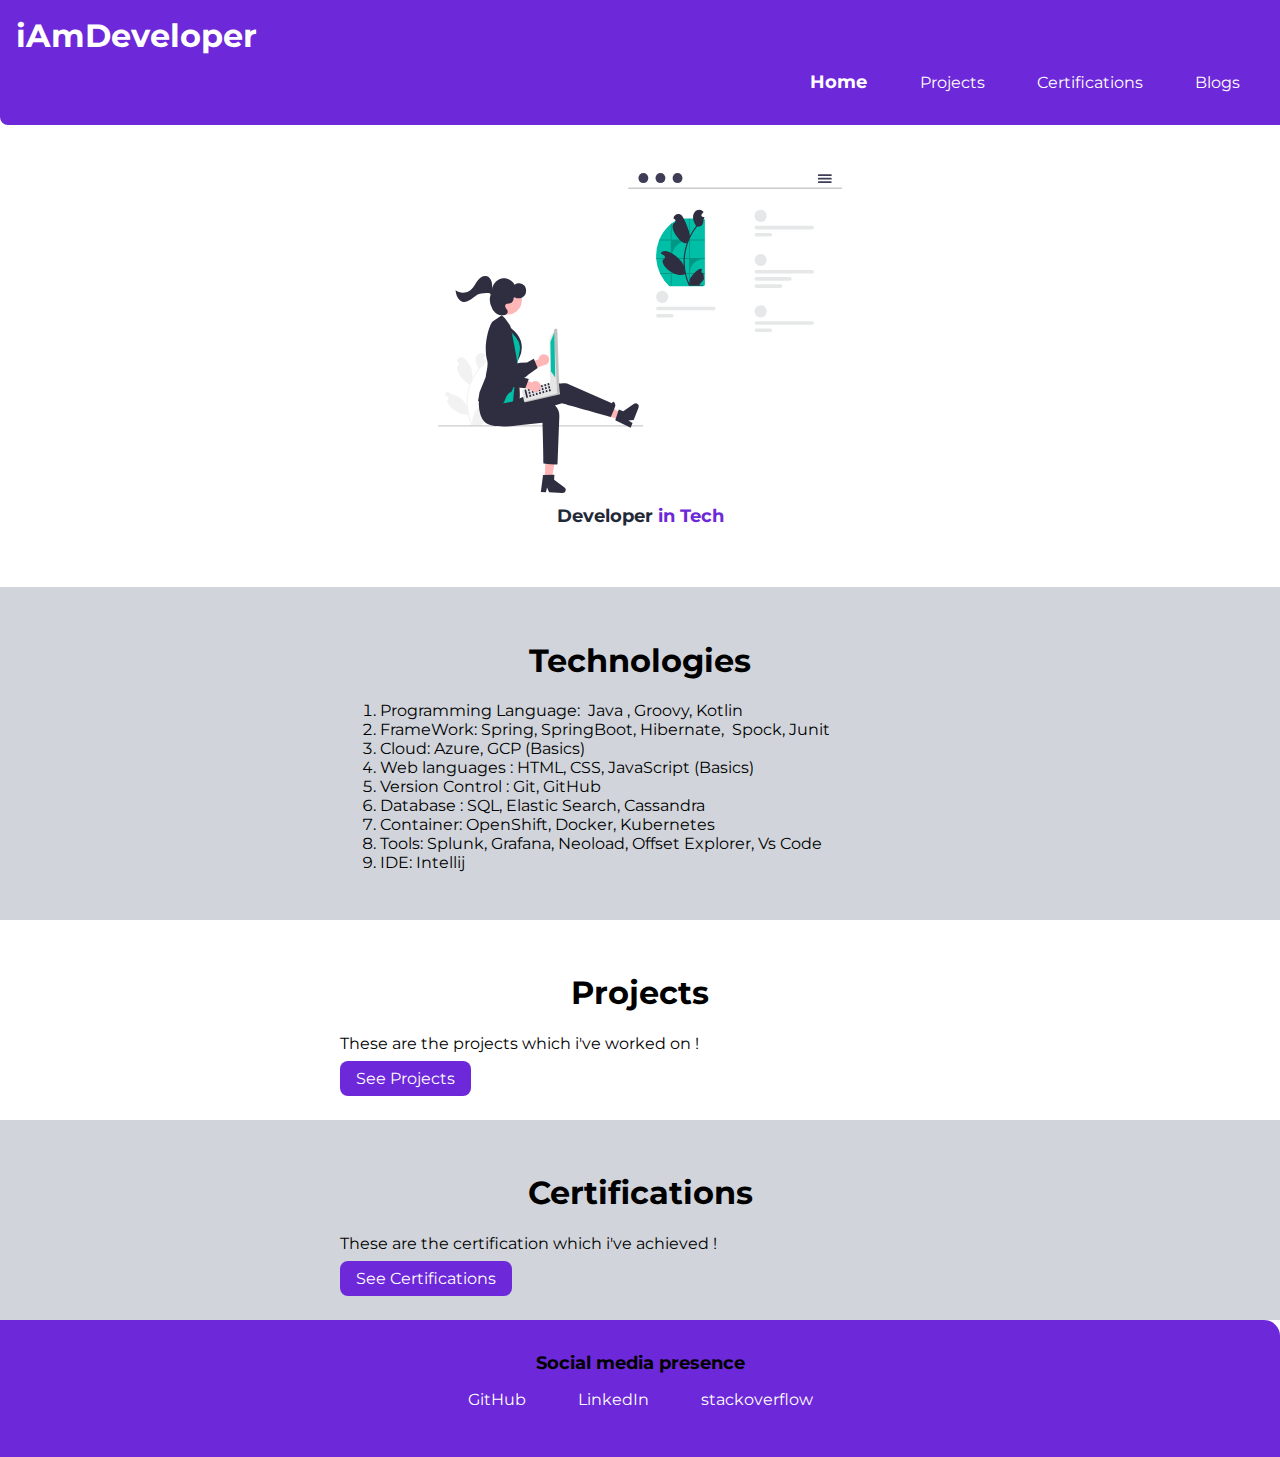
<file: index.html>
<!DOCTYPE html>
<html lang="en">

<head>
    <meta charset="UTF-8">
    <meta name="viewport" content="width=device-width, initial-scale=1.0">
    <title>Document</title>
    <link href="styles.css" rel="stylesheet">
</head>

<body>
    <nav class="navigation container">

        <div class="nav-brand">iAmDeveloper</div>
        <ul class="list-nonbullet right">
            <li class="link-item-inline link-active">
                <a class="link" href="/">Home</a>
            </li>

            <li class="link-item-inline">
                <a class="link" href="/projects.html">Projects</a>
            </li>
            <li class="link-item-inline">
                <a class="link" href="/certifications.html">Certifications</a>
            </li>
            <li class="link-item-inline">
                <a class="link" href="/blogs.html">Blogs</a>
            </li>
        </ul>
    </nav>

    <header class="hero">
        <img class="hero-img" src="images/hero.svg">
        <h1 class="hero-heading">Developer <span class="hero-span"> in Tech </h1>
    </header>

    <section class="section ow">
        <div class="container container-center">
            <h1>Technologies</h1>
            <ol>
                <li>Programming Language:  Java , Groovy, Kotlin</li>
                <li>FrameWork: Spring, SpringBoot, Hibernate,  Spock, Junit</li>
                <li>Cloud: Azure, GCP (Basics)</li>
                <li>Web languages : HTML, CSS, JavaScript (Basics)</li>
                <li>Version Control : Git, GitHub</li>
                <li>Database : SQL, Elastic Search, Cassandra</li>
                <li>Container: OpenShift, Docker, Kubernetes</li>
                <li>Tools: Splunk, Grafana, Neoload, Offset Explorer, Vs Code </li>
                <li>IDE: Intellij </li>
            </ol>
        </div>
    </section>

    <section class="section">
        <div class="container container-center">
            <h1>Projects</h1>
            <p>These are the projects which i've worked on !</p>
            <a class=" link link-primary" href="/">See Projects</a>
        </div>
    </section>
    <section class="section ow">
        <div class="container container-center">
            <h1>Certifications</h1>
            <p>These are the certification which i've achieved !</p>
            <a class=" link link-primary" href="/">See Certifications</a>

        </div>
    </section>

    <footer class="footer container">
        <div class="footer-header">Social media presence</div>
        <ul class="list-nonbullet">
            <li class="link-item-inline">
                <a class="link" href="https://github.com/swathithota">
                    GitHub
                </a></li>
            <li class="link-item-inline">
                <a class="link" href="https://www.linkedin.com/in/swathi-t-b61476154">
                    LinkedIn
                </a></li>
            </li>
            <li class="link-item-inline">
                <a class="link" href="https://stackoverflow.com/users/17263861/tswathi">
                    stackoverflow
                </a></li>
            </li>
        </ul>
    </footer>

</body>

</html>
</file>
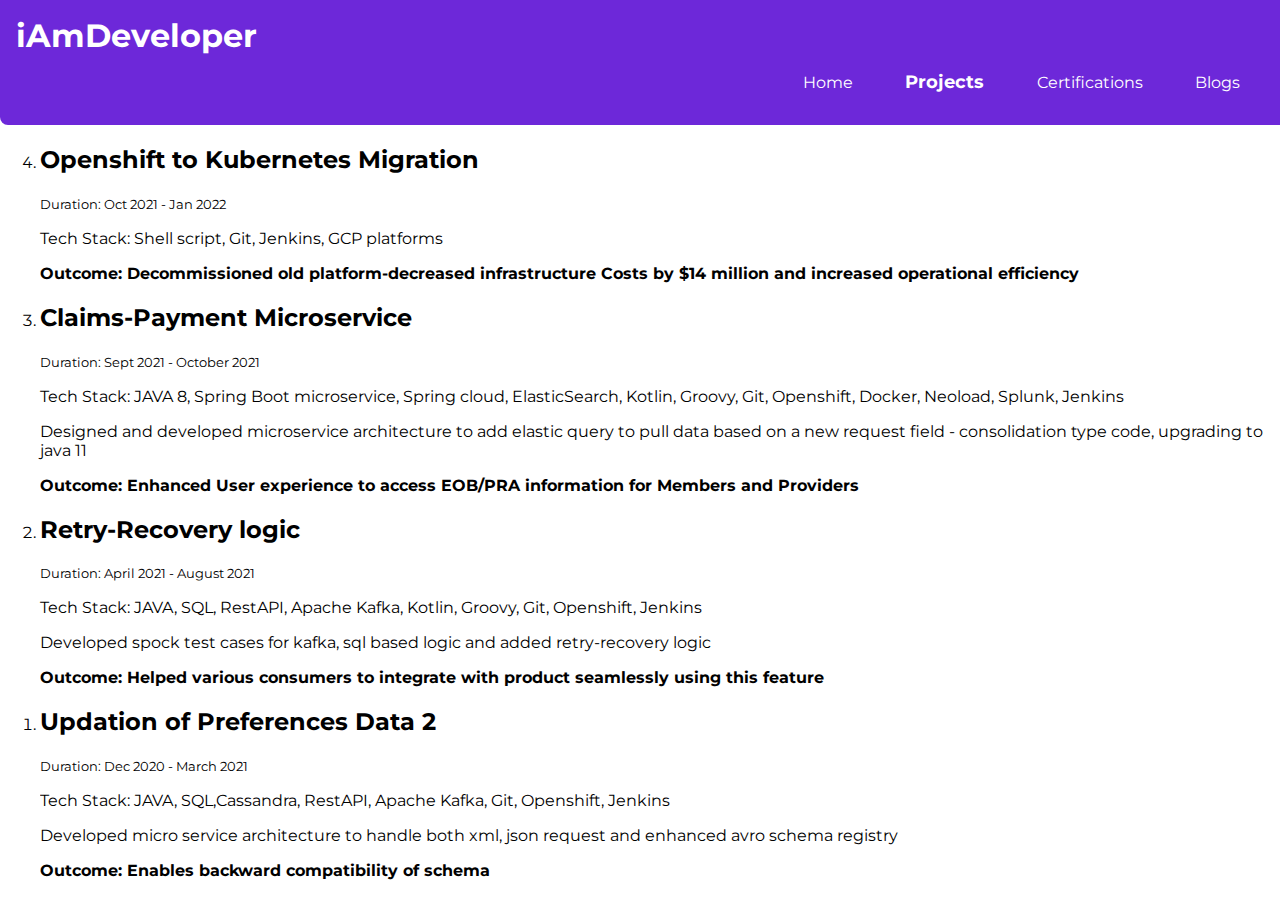
<file: projects.html>
<!DOCTYPE html>
<html lang="en">

<head>
    <meta charset="UTF-8">
    <meta name="viewport" content="width=device-width, initial-scale=1.0">
    <title>My Projects</title>
    <link href="styles.css" rel="stylesheet">
</head>

<body>

    <nav class="navigation container">

        <div class="nav-brand">iAmDeveloper</div>
        <ul class="list-nonbullet right">
            <li class="link-item-inline ">
                <a class="link" href="/">Home</a>
            </li>

            <li class="link-item-inline link-active">
                <a class="link" href="/projects.html">Projects</a>
            </li>
            <li class="link-item-inline ">
                <a class="link" href="/certifications.html">Certifications</a>
            </li>
            <li class="link-item-inline">
                <a class="link" href="/blogs.html">Blogs</a>
            </li>
        </ul>
    </nav>


    <ol reversed>

        <li>
            <h2>Openshift to Kubernetes Migration</h2>
            <small>Duration: Oct 2021 - Jan 2022</small>
            <p>Tech Stack: Shell script, Git, Jenkins, GCP platforms</p>

            <strong>Outcome: Decommissioned old platform-decreased infrastructure Costs by $14 million and increased
                operational efficiency</strong>
        </li>

        <li>
            <h2>Claims-Payment Microservice</h2>
            <small>Duration: Sept 2021 - October 2021</small>
            <p>Tech Stack: JAVA 8, Spring Boot microservice, Spring cloud, ElasticSearch, Kotlin, Groovy, Git,
                Openshift, Docker, Neoload, Splunk, Jenkins</p>
            <p>Designed and developed microservice architecture to add elastic query to pull data based on a new request
                field - consolidation type code, upgrading to java 11
            </p>
            <strong>Outcome: Enhanced User experience to access EOB/PRA information for Members and Providers</strong>
        </li>

        <li>
            <h2>Retry-Recovery logic </h2>
            <small>Duration: April 2021 - August 2021</small>
            <p>Tech Stack: JAVA, SQL, RestAPI, Apache Kafka, Kotlin, Groovy, Git, Openshift, Jenkins</p>
            <p>Developed spock test cases for kafka, sql based logic and added retry-recovery logic
            </p>
            <strong>Outcome: Helped various consumers to integrate with product seamlessly using this feature</strong>
        </li>
        <li>
            <h2>Updation of Preferences Data 2</h2>
            <small>Duration: Dec 2020 - March 2021</small>
            <p>Tech Stack: JAVA, SQL,Cassandra, RestAPI, Apache Kafka, Git, Openshift, Jenkins</p>
            <p>Developed micro service architecture to handle both xml, json request and enhanced avro schema registry
            </p>
            <strong>Outcome: Enables backward compatibility of schema </strong>
        </li>
        </ul>
</body>

</html>
</file>
<file: styles.css>
@import url('https://fonts.googleapis.com/css2?family=Montserrat&display=swap');

:root {
    --primary-color: #6d28d9;
    --dark-grey: #1f2937;
    --off-white: #d1d5db;
}

img {
    width: auto;
    max-height: 50%;
}

body {
    font-family: 'Montserrat',
        sans-serif;
    margin: 0px;
}

hr {
    margin: 1rem 0rem;
}

/** container**/
.container {
    padding: 0rem 1rem;

}

.container-center {
    max-width: 600px;
    margin: auto;
}

/**link**/

.link {
    text-decoration: none;
    padding: 0.5rem 1rem;
}

.link-primary {

    background-color: var(--primary-color);
    border-radius: 0.5rem;
    color: white;
}

.link-secondary {

    color: var(--primary-color);
    border-radius: 0.5 px;
    border: 1px solid var(--primary-color);
}

.list-nonbullet {
    list-style: none;
}

.right {
    text-align: right;
}

.link-item-inline {
    display: inline;
    padding: 0rem 0.5rem;
}

.navigation .nav-brand {
    font-weight: bold;
    font-size: 2rem;
}

.navigation {
    background-color: var(--primary-color);
    border-bottom-left-radius: 0.5rem;
    color: white;
    padding: 1rem;
}

.navigation .link {
    color: white;

}

.navigation .link-active {
    font-weight: bold;
    font-size: large;
}

/**header**/

.hero {
    padding: 3rem 0rem;
}

.hero .hero-img {
    margin: auto;
    max-height: 20rem;
    display: block;
}

.hero .hero-heading {
    color: var(--dark-grey);
    font-size: large;
    text-align: center;
}

.hero .hero-span {
    color: var(--primary-color);
}

/*section*/

.section {
    padding: 2rem;
}

.section h1 {
    text-align: center;
}

.ow {
    background-color: var(--off-white);
}

/**footer**/

.footer {
    background-color: var(--primary-color);
    padding: 2rem;
    text-align: center;
    border-top-right-radius: 1rem;
}

.footer .footer-header {
    font-weight: bold;
    font-size: large;
}

.footer .link {
    color: white;

}

.footer ul {
    padding-inline-start: 0px;
}
</file>
